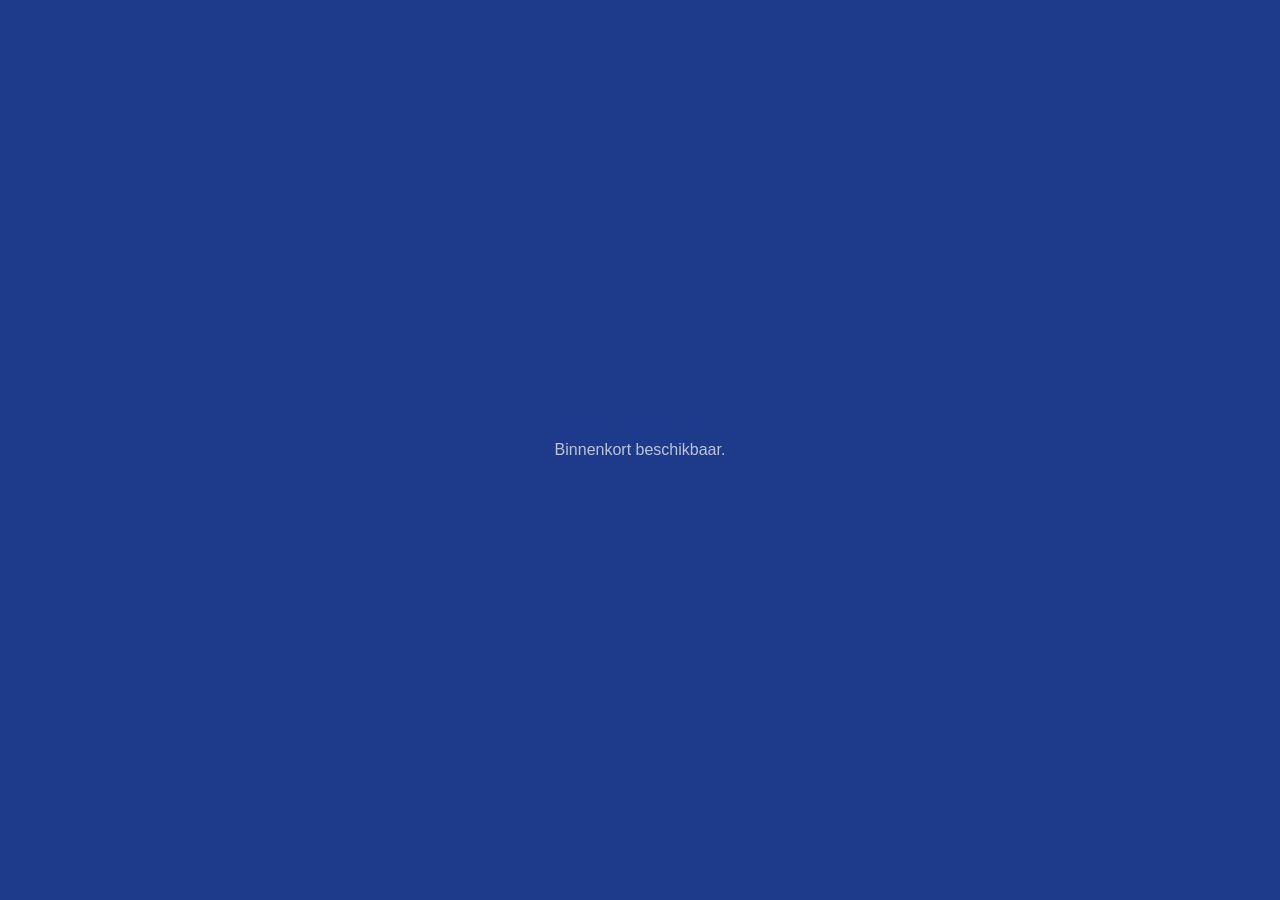
<file: index.html>
<!DOCTYPE html>
<html lang="nl">
<head>
  <meta charset="UTF-8">
  <meta name="viewport" content="width=device-width, initial-scale=1.0">
  <title>SunnyRain Studio — Binnenkort beschikbaar</title>
  <meta name="robots" content="noindex, nofollow">
  <style>
    body {
      margin: 0;
      font-family: -apple-system, BlinkMacSystemFont, 'Segoe UI', Arial, sans-serif;
      background: #1e3a8a;
      color: #ffffff;
      display: flex;
      align-items: center;
      justify-content: center;
      min-height: 100vh;
      text-align: center;
    }
    p { color: rgba(255,255,255,0.7); margin: 0; }
  </style>
</head>
<body>
  <div>
    <p>Binnenkort beschikbaar.</p>
  </div>
</body>
</html>
</file>
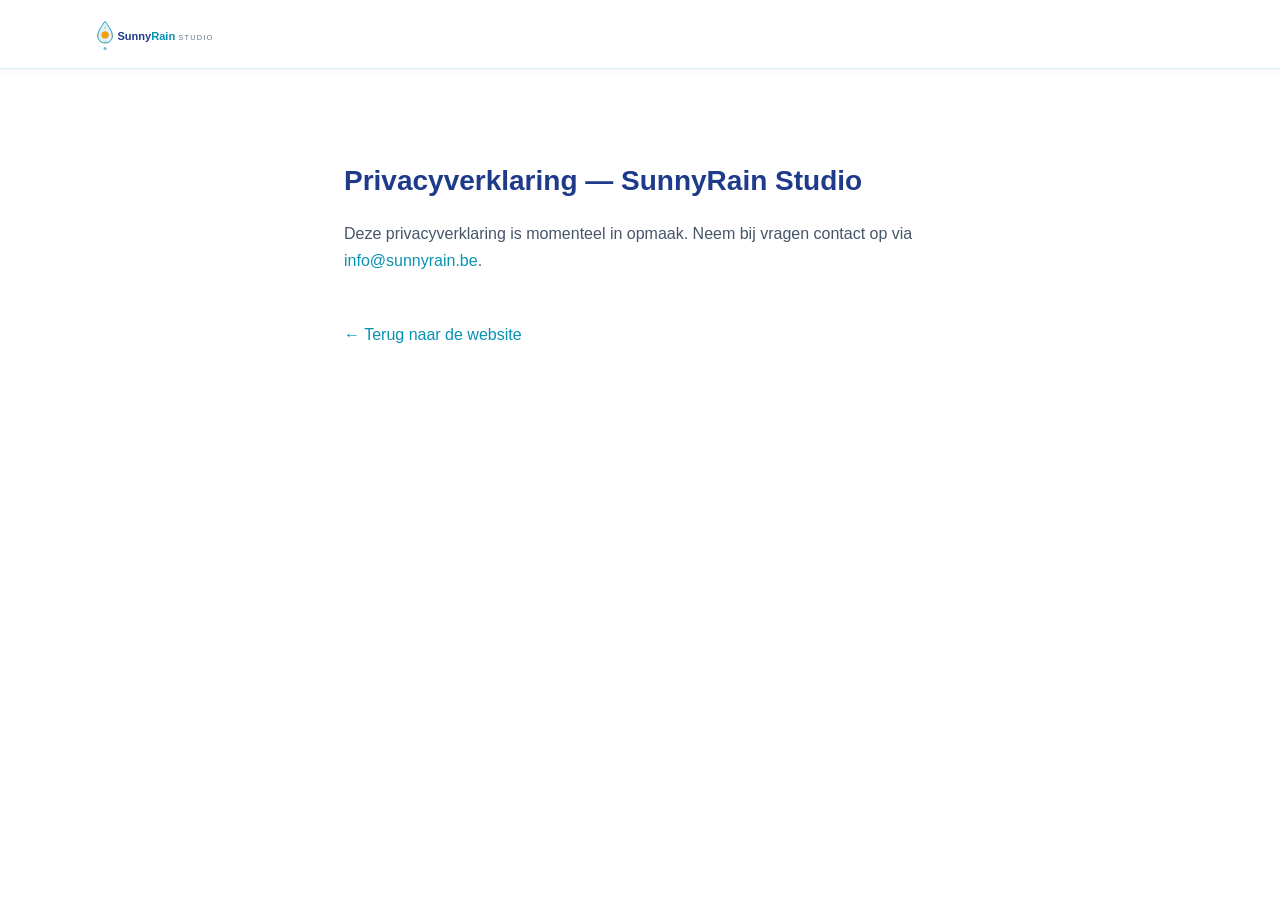
<file: privacy.html>
<!DOCTYPE html>
<html lang="nl">
<head>
  <meta charset="UTF-8">
  <meta name="viewport" content="width=device-width, initial-scale=1.0">
  <title>Privacyverklaring — SunnyRain Studio</title>
  <meta name="robots" content="noindex, nofollow">
  <link rel="stylesheet" href="style.css">
  <style>
    .privacy-wrap { max-width: 640px; margin: 6rem auto; padding: 0 1.5rem; }
    .privacy-wrap h1 { font-size: 1.75rem; margin-bottom: 1.5rem; }
    .back-link { display: inline-block; margin-top: 2rem; color: #0891b2; }
  </style>
</head>
<body>
  <header class="site-header">
    <div class="container header-inner">
      <a href="/" class="logo-link" aria-label="Terug naar SunnyRain Studio">
        <svg viewBox="0 0 280 65" xmlns="http://www.w3.org/2000/svg" class="logo-svg" style="height:40px;width:auto" aria-hidden="true">
          <g transform="translate(0, 10)">
            <path d="M18 2 C18 2 6 17 6 25 C6 32 11 37 18 37 C25 37 30 32 30 25 C30 17 18 2 18 2 Z" fill="#e0f2fe" stroke="#0891b2" stroke-width="1.5"/>
            <circle cx="18" cy="24" r="6" fill="#f59e0b"/>
            <g stroke="#f59e0b" stroke-width="1.2" stroke-linecap="round">
              <line x1="18" y1="14" x2="18" y2="11"/><line x1="18" y1="34" x2="18" y2="37"/>
              <line x1="8" y1="24" x2="5" y2="24"/><line x1="28" y1="24" x2="31" y2="24"/>
            </g>
            <circle cx="18" cy="46" r="2.5" fill="#0891b2" opacity="0.6"/>
          </g>
          <text x="38" y="42" font-size="18" font-weight="700" fill="#1e3a8a" font-family="'Segoe UI', Arial, sans-serif">Sunny<tspan fill="#0891b2">Rain</tspan> <tspan font-size="12" font-weight="400" fill="#64748b" letter-spacing="2">STUDIO</tspan></text>
        </svg>
      </a>
    </div>
  </header>
  <main>
    <div class="privacy-wrap">
      <h1>Privacyverklaring — SunnyRain Studio</h1>
      <p>Deze privacyverklaring is momenteel in opmaak. Neem bij vragen contact op via <a href="mailto:info@sunnyrain.be">info@sunnyrain.be</a>.</p>
      <a href="/" class="back-link">&larr; Terug naar de website</a>
    </div>
  </main>
</body>
</html>
</file>
<file: style.css>
/* ═══════════════════════════════════════════════════════
   SUNNYRAIN STUDIO — WEBSITE STYLESHEET
   ═══════════════════════════════════════════════════════ */

/* ── RESET & BASE ────────────────────────────────────── */
*, *::before, *::after { box-sizing: border-box; margin: 0; padding: 0; }

:root {
  --turkoois:    #0891b2;
  --donkerblauw: #1e3a8a;
  --geel:        #f59e0b;
  --lichtblauw:  #e0f2fe;
  --grijs:       #64748b;
  --tekst:       #475569;
  --wit:         #ffffff;

  --radius:  8px;
  --shadow:  0 2px 12px rgba(8,145,178,.12);
  --shadow-md: 0 4px 24px rgba(30,58,138,.13);

  --fs-xs:   0.78rem;
  --fs-sm:   0.875rem;
  --fs-base: 1rem;
  --fs-lg:   1.125rem;
  --fs-xl:   1.35rem;
  --fs-2xl:  1.75rem;
  --fs-3xl:  2.25rem;
  --fs-4xl:  2.8rem;

  --max-w: 1140px;
  --max-w-narrow: 720px;
}

html { scroll-behavior: smooth; font-size: 16px; }

body {
  font-family: -apple-system, BlinkMacSystemFont, 'Segoe UI', Arial, sans-serif;
  color: var(--tekst);
  line-height: 1.65;
  background: var(--wit);
  -webkit-font-smoothing: antialiased;
}

img, svg { max-width: 100%; display: block; }
a { color: var(--turkoois); text-decoration: none; }
a:hover { text-decoration: underline; }
a:focus-visible { outline: 2px solid var(--turkoois); outline-offset: 3px; border-radius: 3px; }

/* ── TYPOGRAFIE ──────────────────────────────────────── */
h1 { font-size: var(--fs-4xl); font-weight: 700; line-height: 1.15; color: var(--donkerblauw); }
h2 { font-size: var(--fs-3xl); font-weight: 700; line-height: 1.2; color: var(--donkerblauw); margin-bottom: 1.5rem; }
h3 { font-size: var(--fs-xl); font-weight: 700; line-height: 1.3; color: var(--donkerblauw); margin-bottom: .75rem; }
p  { margin-bottom: 1rem; }
p:last-child { margin-bottom: 0; }

/* ── LAYOUT ──────────────────────────────────────────── */
.container {
  max-width: var(--max-w);
  margin-inline: auto;
  padding-inline: 1.5rem;
}
.container-narrow {
  max-width: var(--max-w-narrow);
  margin-inline: auto;
}

.section { padding: 5rem 0; }
.section-white { background: var(--wit); }
.section-light  { background: var(--lichtblauw); }
.section-centered { text-align: center; }
.section-centered .btn { margin-top: 1.5rem; }

/* ── KNOPPEN ─────────────────────────────────────────── */
.btn {
  display: inline-block;
  padding: .75rem 1.75rem;
  border-radius: var(--radius);
  font-weight: 600;
  font-size: var(--fs-base);
  cursor: pointer;
  transition: background .18s, color .18s, box-shadow .18s, transform .1s;
  border: 2px solid transparent;
  text-decoration: none;
  line-height: 1.4;
}
.btn:hover { text-decoration: none; transform: translateY(-1px); }
.btn:focus-visible { outline: 2px solid var(--turkoois); outline-offset: 3px; }

.btn-primary {
  background: var(--turkoois);
  color: var(--wit);
  border-color: var(--turkoois);
  box-shadow: var(--shadow);
}
.btn-primary:hover { background: #0779a0; border-color: #0779a0; box-shadow: var(--shadow-md); }

.btn-ghost {
  background: transparent;
  color: var(--donkerblauw);
  border-color: var(--donkerblauw);
}
.btn-ghost:hover { background: rgba(30,58,138,.06); }

.btn-outline {
  background: transparent;
  color: var(--turkoois);
  border-color: var(--turkoois);
}
.btn-outline:hover { background: rgba(8,145,178,.06); }

.btn-large { padding: 1rem 2.5rem; font-size: var(--fs-lg); }

/* ── NAVIGATIE ───────────────────────────────────────── */
.site-header {
  position: sticky;
  top: 0;
  z-index: 100;
  background: rgba(255,255,255,.97);
  backdrop-filter: blur(8px);
  border-bottom: 1px solid rgba(8,145,178,.15);
  box-shadow: 0 1px 6px rgba(30,58,138,.07);
}

.header-inner {
  display: flex;
  align-items: center;
  justify-content: space-between;
  height: 68px;
  gap: 1rem;
}

.logo-link { display: flex; align-items: center; text-decoration: none; flex-shrink: 0; }
.logo-svg { height: 48px; width: auto; }

.main-nav ul {
  display: flex;
  align-items: center;
  gap: .25rem;
  list-style: none;
}
.main-nav a {
  padding: .5rem .9rem;
  border-radius: var(--radius);
  font-size: var(--fs-sm);
  font-weight: 500;
  color: var(--tekst);
  transition: background .15s, color .15s;
  white-space: nowrap;
}
.main-nav a:hover { background: var(--lichtblauw); color: var(--donkerblauw); text-decoration: none; }
.main-nav .nav-cta {
  background: var(--turkoois);
  color: var(--wit);
  font-weight: 600;
  margin-left: .5rem;
}
.main-nav .nav-cta:hover { background: #0779a0; color: var(--wit); }

/* Hamburger */
.hamburger {
  display: none;
  flex-direction: column;
  gap: 5px;
  background: none;
  border: none;
  cursor: pointer;
  padding: 6px;
  border-radius: var(--radius);
}
.hamburger span {
  display: block;
  width: 24px;
  height: 2px;
  background: var(--donkerblauw);
  border-radius: 2px;
  transition: transform .2s, opacity .2s;
}
.hamburger[aria-expanded="true"] span:nth-child(1) { transform: translateY(7px) rotate(45deg); }
.hamburger[aria-expanded="true"] span:nth-child(2) { opacity: 0; }
.hamburger[aria-expanded="true"] span:nth-child(3) { transform: translateY(-7px) rotate(-45deg); }

.mobile-menu {
  background: var(--wit);
  border-top: 1px solid rgba(8,145,178,.12);
  padding: .75rem 1.5rem 1.25rem;
}
.mobile-menu ul { list-style: none; }
.mobile-menu a {
  display: block;
  padding: .65rem 0;
  font-size: var(--fs-base);
  font-weight: 500;
  color: var(--tekst);
  border-bottom: 1px solid rgba(8,145,178,.08);
}
.mobile-menu li:last-child a { border-bottom: none; font-weight: 600; color: var(--turkoois); }

/* ── HERO ────────────────────────────────────────────── */
.hero {
  background: linear-gradient(135deg, var(--donkerblauw) 0%, #1a4fa8 45%, #0d7ea6 100%);
  padding: 5rem 0 4rem;
  overflow: hidden;
}

.hero-inner {
  display: grid;
  grid-template-columns: 1fr 1fr;
  gap: 3rem;
  align-items: center;
}

.hero-eyebrow {
  display: inline-block;
  font-size: var(--fs-xs);
  font-weight: 600;
  letter-spacing: .1em;
  text-transform: uppercase;
  color: var(--geel);
  background: rgba(245,158,11,.12);
  border: 1px solid rgba(245,158,11,.3);
  border-radius: 100px;
  padding: .3rem .85rem;
  margin-bottom: 1.25rem;
}

.hero h1 {
  color: var(--wit);
  font-size: clamp(1.75rem, 3.5vw, 2.8rem);
  margin-bottom: 1.25rem;
  text-shadow: 0 1px 6px rgba(0,0,0,.2);
}

.hero-lead {
  color: rgba(255,255,255,.85);
  font-size: var(--fs-lg);
  margin-bottom: 2rem;
}

.hero-actions {
  display: flex;
  gap: 1rem;
  flex-wrap: wrap;
}

.hero .btn-ghost {
  color: var(--wit);
  border-color: rgba(255,255,255,.5);
}
.hero .btn-ghost:hover { background: rgba(255,255,255,.1); }

/* Screenshot placeholder */
.screenshot-placeholder {
  position: relative;
  border-radius: 12px;
  overflow: hidden;
  box-shadow: 0 20px 60px rgba(0,0,0,.35), 0 4px 20px rgba(0,0,0,.2);
  border: 1px solid rgba(255,255,255,.12);
}
.placeholder-svg { width: 100%; height: auto; display: block; }
.placeholder-label {
  position: absolute;
  top: 50%;
  left: 50%;
  transform: translate(-50%, -50%);
  background: rgba(0,0,0,.55);
  color: rgba(255,255,255,.8);
  font-size: var(--fs-sm);
  padding: .4rem .9rem;
  border-radius: 100px;
  white-space: nowrap;
  pointer-events: none;
  margin: 0;
}

/* ── UITLEG GRID ─────────────────────────────────────── */
.section-intro { margin-bottom: 2rem; }

.uitleg-grid {
  display: grid;
  grid-template-columns: 1fr 1fr;
  gap: 2.5rem;
}

.uitleg-item {
  background: var(--wit);
  border: 1px solid rgba(8,145,178,.13);
  border-radius: 12px;
  padding: 2rem;
  box-shadow: var(--shadow);
  transition: box-shadow .2s;
}
.uitleg-item:hover { box-shadow: var(--shadow-md); }

.uitleg-icon {
  width: 48px;
  height: 48px;
  margin-bottom: 1rem;
}

/* ── FUNCTIES TABEL ──────────────────────────────────── */
.functies-kort {
  width: 100%;
  border-collapse: collapse;
  margin-bottom: 1.5rem;
  background: var(--wit);
  border-radius: 10px;
  overflow: hidden;
  box-shadow: var(--shadow);
}
.functies-kort th, .functies-kort td { padding: .75rem 1.1rem; text-align: left; border-bottom: 1px solid rgba(8,145,178,.1); }
.functies-kort thead th { background: var(--donkerblauw); color: var(--wit); font-size: var(--fs-sm); font-weight: 600; }
.functies-kort thead th:last-child { width: 48px; text-align: center; }
.functies-kort tbody tr:last-child td { border-bottom: none; }
.functies-kort tbody tr:hover td { background: rgba(8,145,178,.04); }
.vinkje { text-align: center; color: #059669; font-size: 1.1rem; font-weight: 700; }

.uitgebreid-toggle { margin: 1.5rem 0 1rem; }

.functies-uitgebreid { overflow-x: auto; margin-top: 1.5rem; }
.functies-uitgebreid table {
  width: 100%;
  border-collapse: collapse;
  background: var(--wit);
  border-radius: 10px;
  overflow: hidden;
  box-shadow: var(--shadow);
  font-size: var(--fs-sm);
}
.functies-uitgebreid th { background: var(--donkerblauw); color: var(--wit); padding: .75rem 1.1rem; text-align: left; font-weight: 600; }
.functies-uitgebreid td { padding: .6rem 1.1rem; border-bottom: 1px solid rgba(8,145,178,.08); vertical-align: top; }
.functies-uitgebreid tbody tr:last-child td { border-bottom: none; }
.functies-uitgebreid .cat-header td {
  background: rgba(8,145,178,.08);
  color: var(--donkerblauw);
  font-weight: 700;
  font-size: var(--fs-sm);
  letter-spacing: .04em;
  padding: .55rem 1.1rem;
}

/* ── TWEE KOLOM ──────────────────────────────────────── */
.twee-kolom {
  display: grid;
  grid-template-columns: 1fr 1.6fr;
  gap: 3rem;
  align-items: start;
}
.kolom-artikel h3 { color: var(--turkoois); font-size: var(--fs-xl); border-bottom: 2px solid var(--lichtblauw); padding-bottom: .5rem; margin-bottom: 1rem; }

/* ── PROEFPERIODE ────────────────────────────────────── */
.section-centered h2 { margin-bottom: 1.25rem; }
.section-centered .lead { font-size: var(--fs-lg); max-width: 600px; margin-inline: auto; margin-bottom: 1rem; }

/* ── TARIEF ──────────────────────────────────────────── */
.tarief-kaart {
  display: flex;
  gap: 3rem;
  background: var(--wit);
  border: 2px solid var(--lichtblauw);
  border-radius: 16px;
  padding: 2.5rem;
  box-shadow: var(--shadow-md);
  align-items: flex-start;
}

.tarief-prijs {
  display: flex;
  flex-direction: column;
  align-items: center;
  min-width: 160px;
  background: linear-gradient(135deg, var(--donkerblauw), #1a4fa8);
  border-radius: 12px;
  padding: 2rem 1.5rem;
  color: var(--wit);
  text-align: center;
  flex-shrink: 0;
  box-shadow: var(--shadow);
}
.prijs-bedrag { font-size: 3rem; font-weight: 700; line-height: 1; color: var(--wit); }
.prijs-periode { font-size: var(--fs-sm); color: rgba(255,255,255,.75); margin-top: .25rem; }
.prijs-maand { font-size: var(--fs-xs); color: var(--geel); margin-top: .5rem; font-weight: 600; background: rgba(245,158,11,.15); border-radius: 100px; padding: .2rem .6rem; }

.tarief-inhoud { flex: 1; }
.tarief-intro { font-size: var(--fs-lg); margin-bottom: 1.25rem; }
.tarief-lijst {
  list-style: none;
  margin-bottom: 1.5rem;
}
.tarief-lijst li {
  padding: .45rem 0 .45rem 1.75rem;
  position: relative;
  border-bottom: 1px solid rgba(8,145,178,.08);
}
.tarief-lijst li::before {
  content: '✓';
  position: absolute;
  left: 0;
  color: #059669;
  font-weight: 700;
}
.tarief-lijst li:last-child { border-bottom: none; }
.tarief-proef { color: var(--grijs); font-size: var(--fs-sm); margin-bottom: 1.25rem; }

.tarief-knoppen {
  display: flex;
  gap: 1rem;
  flex-wrap: wrap;
}

/* ── SAMENWERKING ────────────────────────────────────── */
.partner-kaart {
  background: var(--wit);
  border-left: 4px solid var(--turkoois);
  border-radius: 0 12px 12px 0;
  padding: 2rem;
  box-shadow: var(--shadow);
  margin-bottom: 1.5rem;
}
.partner-logo-link { display: inline-block; margin-bottom: 1.25rem; }
.partner-logo {
  max-width: 200px;
  height: auto;
  display: block;
}
.partner-info h3 { color: var(--turkoois); }
.partner-oproep {
  font-size: var(--fs-sm);
  color: var(--grijs);
  padding: 1rem 1.25rem;
  background: rgba(8,145,178,.06);
  border-radius: var(--radius);
  border: 1px solid rgba(8,145,178,.12);
}
.partner-oproep a { font-weight: 500; }

/* ── CONTACT FORMULIEREN ─────────────────────────────── */
.formulieren-grid {
  display: grid;
  grid-template-columns: 1fr 1fr;
  gap: 3rem;
  margin-bottom: 2rem;
}

.formulier-blok {
  background: var(--lichtblauw);
  border-radius: 12px;
  padding: 2rem;
  border: 1px solid rgba(8,145,178,.15);
}
.formulier-blok h3 { color: var(--donkerblauw); margin-bottom: .5rem; }
.formulier-blok > p { margin-bottom: 1.5rem; font-size: var(--fs-sm); color: var(--grijs); }

.form-groep { margin-bottom: 1.1rem; }
.form-groep label {
  display: block;
  font-size: var(--fs-sm);
  font-weight: 600;
  color: var(--donkerblauw);
  margin-bottom: .35rem;
}
.form-groep input[type="text"],
.form-groep input[type="email"],
.form-groep textarea {
  width: 100%;
  padding: .65rem .9rem;
  border: 1.5px solid rgba(8,145,178,.25);
  border-radius: var(--radius);
  font-family: inherit;
  font-size: var(--fs-base);
  color: var(--tekst);
  background: var(--wit);
  transition: border-color .15s, box-shadow .15s;
}
.form-groep input:focus,
.form-groep textarea:focus {
  outline: none;
  border-color: var(--turkoois);
  box-shadow: 0 0 0 3px rgba(8,145,178,.15);
}
.form-groep textarea { resize: vertical; min-height: 100px; }

.form-groep-check {
  display: flex;
  align-items: flex-start;
  gap: .6rem;
}
.form-groep-check input[type="checkbox"] {
  width: 18px;
  height: 18px;
  margin-top: 2px;
  flex-shrink: 0;
  accent-color: var(--turkoois);
  cursor: pointer;
}
.form-groep-check label {
  font-size: var(--fs-xs);
  font-weight: 400;
  color: var(--tekst);
  cursor: pointer;
  margin-bottom: 0;
}
.form-groep-check label a { color: var(--turkoois); font-weight: 500; }

.verplicht { color: #dc2626; }
.optioneel { color: var(--grijs); font-weight: 400; font-size: var(--fs-xs); }

.form-feedback {
  padding: .75rem 1rem;
  border-radius: var(--radius);
  font-size: var(--fs-sm);
  margin-bottom: 1rem;
}
.form-feedback.succes { background: #d1fae5; border: 1px solid #6ee7b7; color: #065f46; }
.form-feedback.fout   { background: #fee2e2; border: 1px solid #fca5a5; color: #991b1b; }

.formulier-blok .btn { width: 100%; text-align: center; margin-top: .5rem; }

.contact-direct { text-align: center; color: var(--grijs); font-size: var(--fs-sm); }

/* ── FOOTER ──────────────────────────────────────────── */
.site-footer {
  background: #0f1f4d;
  color: rgba(255,255,255,.7);
  padding: 2.5rem 0;
  font-size: var(--fs-sm);
}
.footer-inner {
  display: grid;
  grid-template-columns: auto 1fr auto;
  gap: 2rem;
  align-items: start;
}
.footer-logo-svg { height: 40px; width: auto; }
.footer-info p { margin-bottom: .3rem; }
.footer-info a { color: rgba(255,255,255,.7); }
.footer-info a:hover { color: var(--wit); }
.footer-placeholder { color: rgba(255,200,0,.65); font-size: var(--fs-xs); border: 1px dashed rgba(255,200,0,.35); padding: .5rem .75rem; border-radius: var(--radius); display: inline-block; margin-bottom: .5rem; line-height: 1.5; }
.footer-copy { color: rgba(255,255,255,.4); font-size: var(--fs-xs); align-self: flex-end; }

/* ── RESPONSIEF ──────────────────────────────────────── */
@media (max-width: 900px) {
  .hero-inner       { grid-template-columns: 1fr; }
  .hero-visual      { display: none; }
  .uitleg-grid      { grid-template-columns: 1fr; }
  .twee-kolom       { grid-template-columns: 1fr; }
  .tarief-kaart     { flex-direction: column; }
  .formulieren-grid { grid-template-columns: 1fr; }
  .footer-inner     { grid-template-columns: 1fr; }
  .footer-copy      { align-self: auto; }
}

@media (max-width: 768px) {
  h1 { font-size: 2rem; }
  h2 { font-size: 1.6rem; }
  .section { padding: 3rem 0; }
  .main-nav { display: none; }
  .hamburger { display: flex; }
  .hero { padding: 3rem 0; }
  .hero-actions { flex-direction: column; }
  .hero-actions .btn { text-align: center; width: 100%; }
  .tarief-prijs { min-width: unset; width: 100%; }
  .tarief-knoppen { flex-direction: column; }
  .functies-uitgebreid { font-size: var(--fs-xs); }
}

@media (prefers-reduced-motion: reduce) {
  *, *::before, *::after { transition: none !important; }
  html { scroll-behavior: auto; }
}
</file>
